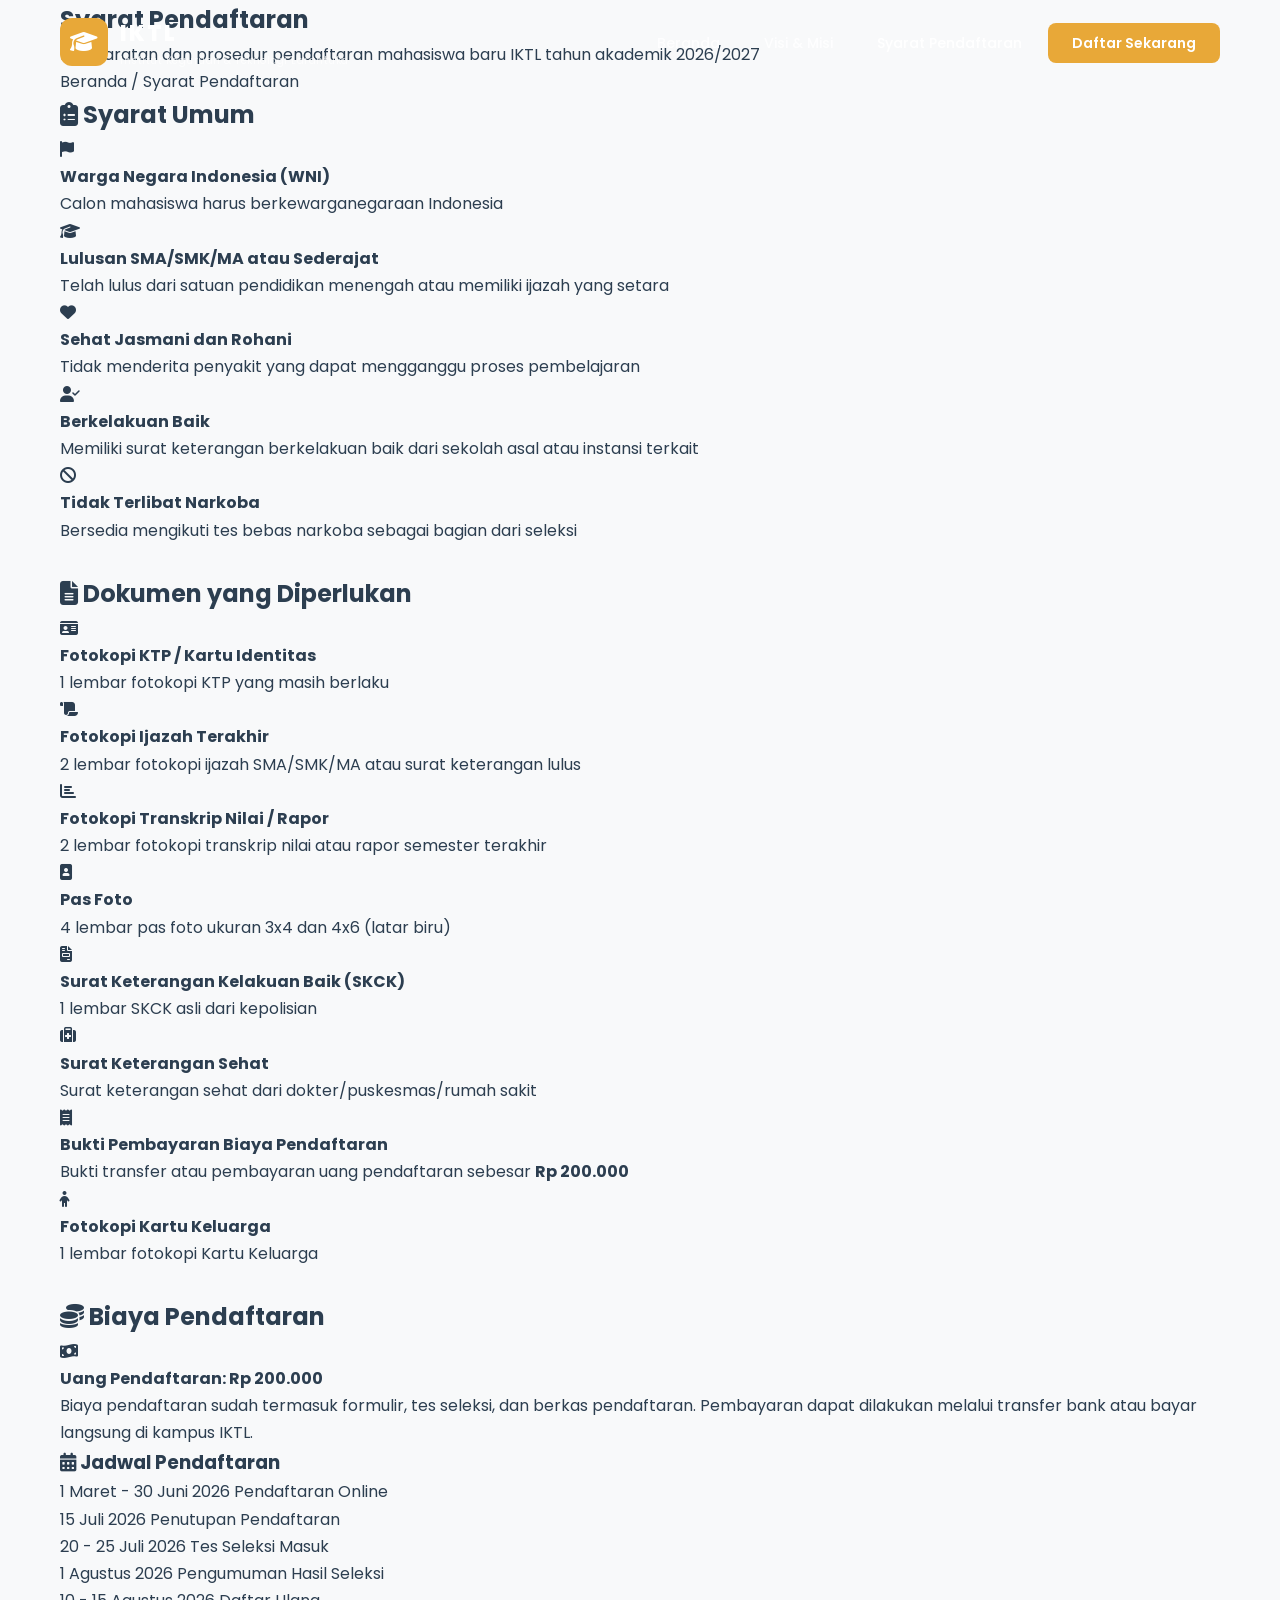
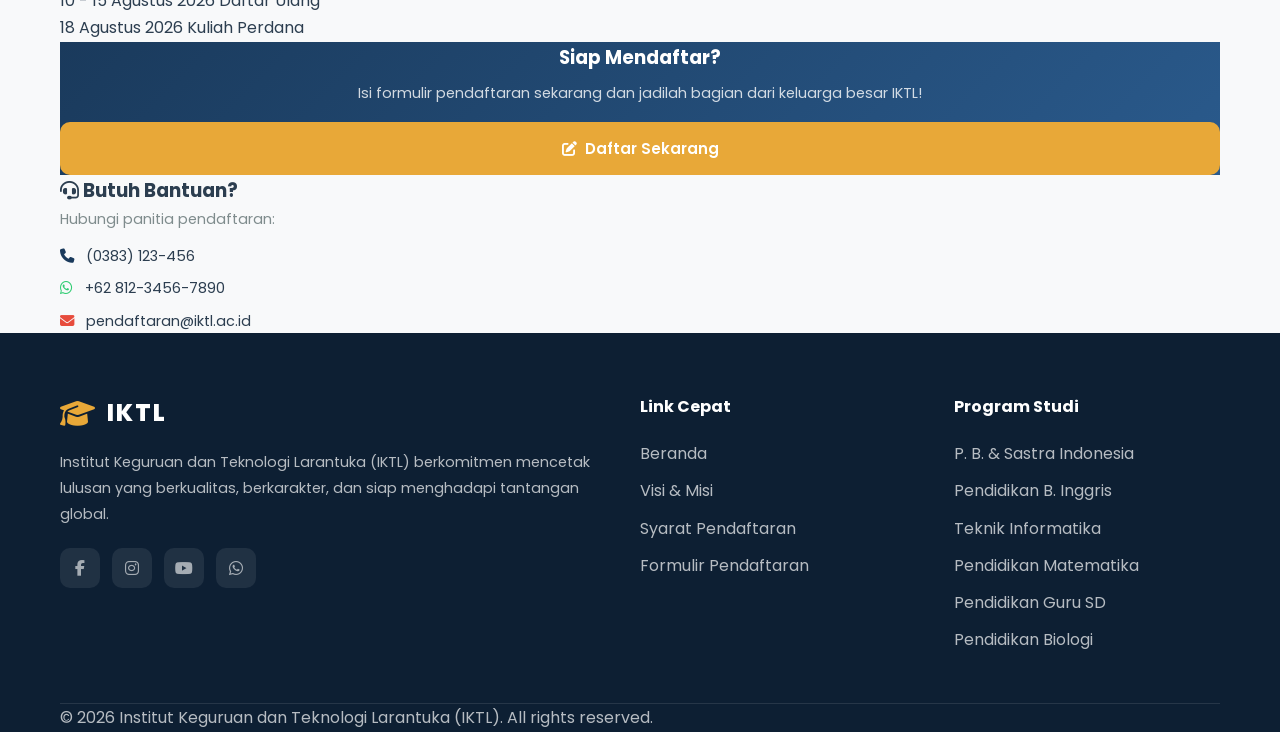
<file: syarat.html>
<!DOCTYPE html>
<html lang="id">
<head>
    <meta charset="UTF-8">
    <meta name="viewport" content="width=device-width, initial-scale=1.0">
    <title>Syarat Pendaftaran - IKTL</title>
    <link rel="stylesheet" href="style.css">
    <link href="https://fonts.googleapis.com/css2?family=Poppins:wght@300;400;500;600;700;800&display=swap" rel="stylesheet">
    <link rel="stylesheet" href="https://cdnjs.cloudflare.com/ajax/libs/font-awesome/6.5.0/css/all.min.css">
</head>
<body>

    <!-- ========== NAVBAR ========== -->
    <nav class="navbar" id="navbar">
        <div class="container nav-container">
            <a href="index.html" class="logo">
                <div class="logo-icon">
                    <i class="fas fa-graduation-cap"></i>
                </div>
                <div class="logo-text">
                    <span class="logo-name">IKTL</span>
                    <span class="logo-sub">Institut Keguruan &amp; Teknologi Larantuka</span>
                </div>
            </a>
            <button class="nav-toggle" id="navToggle" aria-label="Toggle navigation">
                <span></span>
                <span></span>
                <span></span>
            </button>
            <ul class="nav-links" id="navLinks">
                <li><a href="index.html">Beranda</a></li>
                <li><a href="visi_misi.html">Visi &amp; Misi</a></li>
                <li><a href="syarat.html" class="active">Syarat Pendaftaran</a></li>
                <li><a href="index.html#formulir" class="btn-nav">Daftar Sekarang</a></li>
            </ul>
        </div>
    </nav>

    <!-- ========== PAGE HERO ========== -->
    <section class="page-hero">
        <div class="container">
            <h1>Syarat Pendaftaran</h1>
            <p>Persyaratan dan prosedur pendaftaran mahasiswa baru IKTL tahun akademik 2026/2027</p>
            <div class="breadcrumb">
                <a href="index.html">Beranda</a>
                <span class="separator">/</span>
                <span>Syarat Pendaftaran</span>
            </div>
        </div>
    </section>

    <!-- ========== SYARAT CONTENT ========== -->
    <section class="syarat-content">
        <div class="container">
            <div class="syarat-main">
                <!-- Main Content -->
                <div>
                    <!-- Syarat Umum -->
                    <div class="syarat-list" style="margin-bottom: 30px;">
                        <h2><i class="fas fa-clipboard-list"></i> Syarat Umum</h2>
                        <div class="syarat-item">
                            <div class="syarat-icon"><i class="fas fa-flag"></i></div>
                            <div>
                                <h4>Warga Negara Indonesia (WNI)</h4>
                                <p>Calon mahasiswa harus berkewarganegaraan Indonesia</p>
                            </div>
                        </div>
                        <div class="syarat-item">
                            <div class="syarat-icon"><i class="fas fa-graduation-cap"></i></div>
                            <div>
                                <h4>Lulusan SMA/SMK/MA atau Sederajat</h4>
                                <p>Telah lulus dari satuan pendidikan menengah atau memiliki ijazah yang setara</p>
                            </div>
                        </div>
                        <div class="syarat-item">
                            <div class="syarat-icon"><i class="fas fa-heart"></i></div>
                            <div>
                                <h4>Sehat Jasmani dan Rohani</h4>
                                <p>Tidak menderita penyakit yang dapat mengganggu proses pembelajaran</p>
                            </div>
                        </div>
                        <div class="syarat-item">
                            <div class="syarat-icon"><i class="fas fa-user-check"></i></div>
                            <div>
                                <h4>Berkelakuan Baik</h4>
                                <p>Memiliki surat keterangan berkelakuan baik dari sekolah asal atau instansi terkait</p>
                            </div>
                        </div>
                        <div class="syarat-item">
                            <div class="syarat-icon"><i class="fas fa-ban"></i></div>
                            <div>
                                <h4>Tidak Terlibat Narkoba</h4>
                                <p>Bersedia mengikuti tes bebas narkoba sebagai bagian dari seleksi</p>
                            </div>
                        </div>
                    </div>

                    <!-- Dokumen yang Diperlukan -->
                    <div class="syarat-list" style="margin-bottom: 30px;">
                        <h2><i class="fas fa-file-alt"></i> Dokumen yang Diperlukan</h2>
                        <div class="syarat-item">
                            <div class="syarat-icon"><i class="fas fa-id-card"></i></div>
                            <div>
                                <h4>Fotokopi KTP / Kartu Identitas</h4>
                                <p>1 lembar fotokopi KTP yang masih berlaku</p>
                            </div>
                        </div>
                        <div class="syarat-item">
                            <div class="syarat-icon"><i class="fas fa-scroll"></i></div>
                            <div>
                                <h4>Fotokopi Ijazah Terakhir</h4>
                                <p>2 lembar fotokopi ijazah SMA/SMK/MA atau surat keterangan lulus</p>
                            </div>
                        </div>
                        <div class="syarat-item">
                            <div class="syarat-icon"><i class="fas fa-chart-bar"></i></div>
                            <div>
                                <h4>Fotokopi Transkrip Nilai / Rapor</h4>
                                <p>2 lembar fotokopi transkrip nilai atau rapor semester terakhir</p>
                            </div>
                        </div>
                        <div class="syarat-item">
                            <div class="syarat-icon"><i class="fas fa-portrait"></i></div>
                            <div>
                                <h4>Pas Foto</h4>
                                <p>4 lembar pas foto ukuran 3x4 dan 4x6 (latar biru)</p>
                            </div>
                        </div>
                        <div class="syarat-item">
                            <div class="syarat-icon"><i class="fas fa-file-invoice"></i></div>
                            <div>
                                <h4>Surat Keterangan Kelakuan Baik (SKCK)</h4>
                                <p>1 lembar SKCK asli dari kepolisian</p>
                            </div>
                        </div>
                        <div class="syarat-item">
                            <div class="syarat-icon"><i class="fas fa-medkit"></i></div>
                            <div>
                                <h4>Surat Keterangan Sehat</h4>
                                <p>Surat keterangan sehat dari dokter/puskesmas/rumah sakit</p>
                            </div>
                        </div>
                        <div class="syarat-item">
                            <div class="syarat-icon"><i class="fas fa-receipt"></i></div>
                            <div>
                                <h4>Bukti Pembayaran Biaya Pendaftaran</h4>
                                <p>Bukti transfer atau pembayaran uang pendaftaran sebesar <strong>Rp 200.000</strong></p>
                            </div>
                        </div>
                        <div class="syarat-item">
                            <div class="syarat-icon"><i class="fas fa-child"></i></div>
                            <div>
                                <h4>Fotokopi Kartu Keluarga</h4>
                                <p>1 lembar fotokopi Kartu Keluarga</p>
                            </div>
                        </div>
                    </div>

                    <!-- Biaya Pendaftaran -->
                    <div class="syarat-list">
                        <h2><i class="fas fa-coins"></i> Biaya Pendaftaran</h2>
                        <div class="syarat-item">
                            <div class="syarat-icon"><i class="fas fa-money-bill-wave"></i></div>
                            <div>
                                <h4>Uang Pendaftaran: Rp 200.000</h4>
                                <p>Biaya pendaftaran sudah termasuk formulir, tes seleksi, dan berkas pendaftaran. Pembayaran dapat dilakukan melalui transfer bank atau bayar langsung di kampus IKTL.</p>
                            </div>
                        </div>
                    </div>
                </div>

                <!-- Sidebar -->
                <div class="syarat-sidebar">
                    <!-- Timeline -->
                    <div class="sidebar-card">
                        <h3><i class="fas fa-calendar-alt"></i> Jadwal Pendaftaran</h3>
                        <div class="timeline">
                            <div class="timeline-item">
                                <span class="time">1 Maret - 30 Juni 2026</span>
                                <span class="event">Pendaftaran Online</span>
                            </div>
                            <div class="timeline-item">
                                <span class="time">15 Juli 2026</span>
                                <span class="event">Penutupan Pendaftaran</span>
                            </div>
                            <div class="timeline-item">
                                <span class="time">20 - 25 Juli 2026</span>
                                <span class="event">Tes Seleksi Masuk</span>
                            </div>
                            <div class="timeline-item">
                                <span class="time">1 Agustus 2026</span>
                                <span class="event">Pengumuman Hasil Seleksi</span>
                            </div>
                            <div class="timeline-item">
                                <span class="time">10 - 15 Agustus 2026</span>
                                <span class="event">Daftar Ulang</span>
                            </div>
                            <div class="timeline-item">
                                <span class="time">18 Agustus 2026</span>
                                <span class="event">Kuliah Perdana</span>
                            </div>
                        </div>
                    </div>

                    <!-- CTA -->
                    <div class="sidebar-card" style="background: linear-gradient(135deg, var(--primary) 0%, var(--primary-light) 100%); color: white; text-align: center;">
                        <h3 style="color: white; margin-bottom: 8px;">Siap Mendaftar?</h3>
                        <p style="color: rgba(255,255,255,0.8); font-size: 0.9rem; margin-bottom: 16px;">Isi formulir pendaftaran sekarang dan jadilah bagian dari keluarga besar IKTL!</p>
                        <a href="index.html#formulir" class="btn btn-primary" style="width: 100%; justify-content: center;">
                            <i class="fas fa-edit"></i> Daftar Sekarang
                        </a>
                    </div>

                    <!-- Kontak -->
                    <div class="sidebar-card">
                        <h3><i class="fas fa-headset"></i> Butuh Bantuan?</h3>
                        <p style="font-size: 0.9rem; color: var(--text-light); margin-bottom: 12px;">Hubungi panitia pendaftaran:</p>
                        <div style="font-size: 0.9rem;">
                            <p style="margin-bottom: 8px;"><i class="fas fa-phone" style="color: var(--primary); margin-right: 8px;"></i> (0383) 123-456</p>
                            <p style="margin-bottom: 8px;"><i class="fab fa-whatsapp" style="color: var(--accent); margin-right: 8px;"></i> +62 812-3456-7890</p>
                            <p><i class="fas fa-envelope" style="color: var(--danger); margin-right: 8px;"></i> pendaftaran@iktl.ac.id</p>
                        </div>
                    </div>
                </div>
            </div>
        </div>
    </section>

    <!-- ========== FOOTER ========== -->
    <footer class="footer">
        <div class="container">
            <div class="footer-content">
                <div class="footer-about">
                    <div class="footer-logo">
                        <i class="fas fa-graduation-cap"></i>
                        <span>IKTL</span>
                    </div>
                    <p>Institut Keguruan dan Teknologi Larantuka (IKTL) berkomitmen mencetak lulusan yang berkualitas, berkarakter, dan siap menghadapi tantangan global.</p>
                    <div class="footer-social">
                        <a href="#"><i class="fab fa-facebook-f"></i></a>
                        <a href="#"><i class="fab fa-instagram"></i></a>
                        <a href="#"><i class="fab fa-youtube"></i></a>
                        <a href="#"><i class="fab fa-whatsapp"></i></a>
                    </div>
                </div>
                <div class="footer-links">
                    <h4>Link Cepat</h4>
                    <ul>
                        <li><a href="index.html">Beranda</a></li>
                        <li><a href="visi_misi.html">Visi &amp; Misi</a></li>
                        <li><a href="syarat.html">Syarat Pendaftaran</a></li>
                        <li><a href="index.html#formulir">Formulir Pendaftaran</a></li>
                    </ul>
                </div>
                <div class="footer-links">
                    <h4>Program Studi</h4>
                    <ul>
                        <li><a href="#">P. B. &amp; Sastra Indonesia</a></li>
                        <li><a href="#">Pendidikan B. Inggris</a></li>
                        <li><a href="#">Teknik Informatika</a></li>
                        <li><a href="#">Pendidikan Matematika</a></li>
                        <li><a href="#">Pendidikan Guru SD</a></li>
                        <li><a href="#">Pendidikan Biologi</a></li>
                    </ul>
                </div>
            </div>
            <div class="footer-bottom">
                <p>&copy; 2026 Institut Keguruan dan Teknologi Larantuka (IKTL). All rights reserved.</p>
            </div>
        </div>
    </footer>

    <script>
        // Navbar scroll effect
        window.addEventListener('scroll', () => {
            const navbar = document.getElementById('navbar');
            if (window.scrollY > 100) {
                navbar.classList.add('scrolled');
            } else {
                navbar.classList.remove('scrolled');
            }
        });

        // Nav toggle
        const navToggle = document.getElementById('navToggle');
        const navLinks = document.getElementById('navLinks');
        navToggle.addEventListener('click', () => {
            navToggle.classList.toggle('active');
            navLinks.classList.toggle('active');
        });

        document.querySelectorAll('.nav-links a').forEach(link => {
            link.addEventListener('click', () => {
                navToggle.classList.remove('active');
                navLinks.classList.remove('active');
            });
        });
    </script>
</body>
</html>
</file>
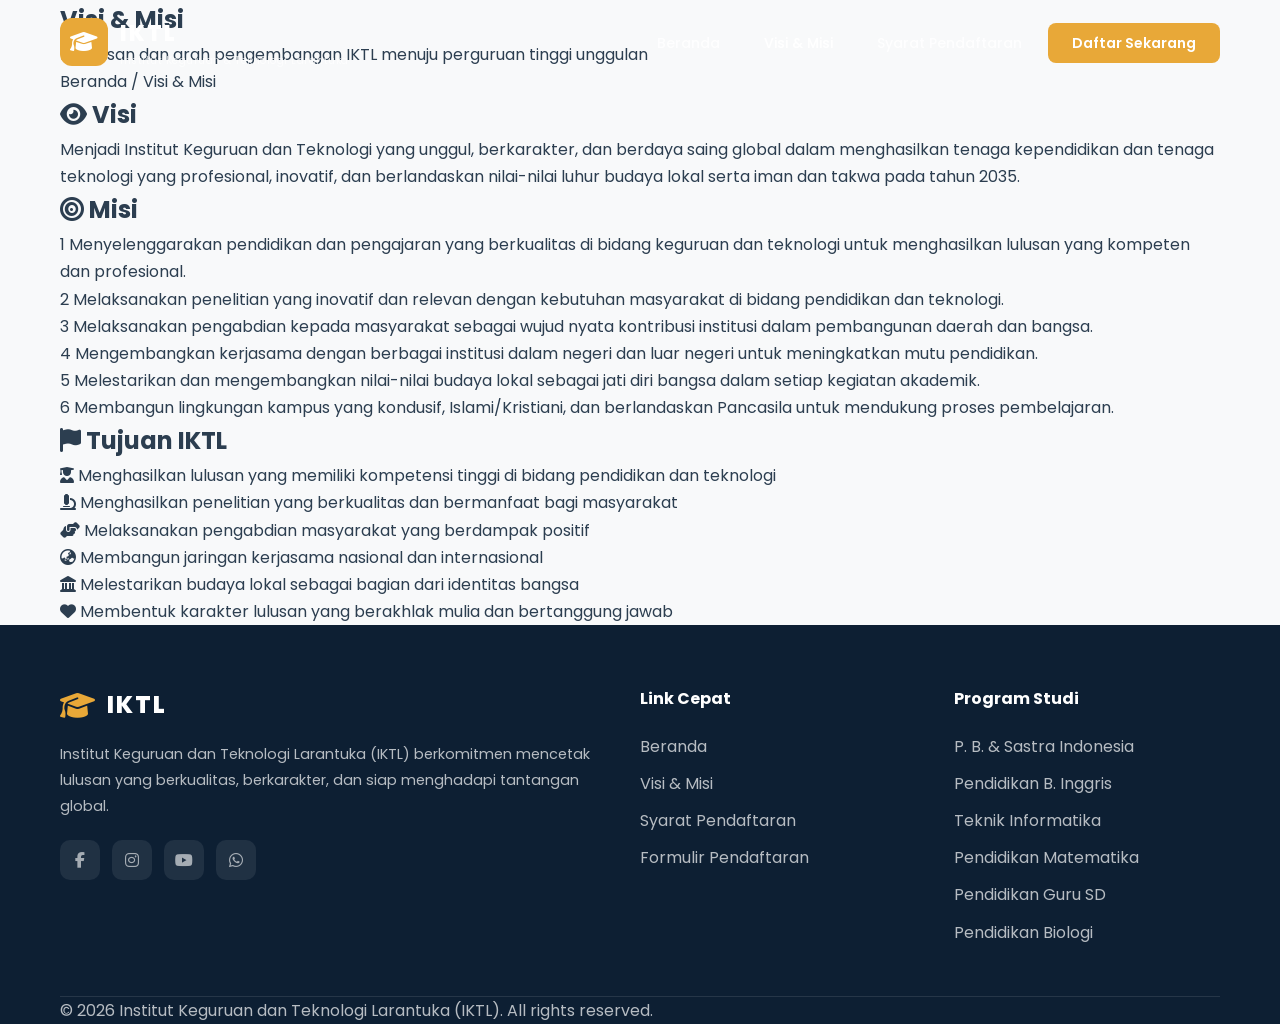
<file: visi_misi.html>
<!DOCTYPE html>
<html lang="id">
<head>
    <meta charset="UTF-8">
    <meta name="viewport" content="width=device-width, initial-scale=1.0">
    <title>Visi & Misi - IKTL</title>
    <link rel="stylesheet" href="style.css">
    <link href="https://fonts.googleapis.com/css2?family=Poppins:wght@300;400;500;600;700;800&display=swap" rel="stylesheet">
    <link rel="stylesheet" href="https://cdnjs.cloudflare.com/ajax/libs/font-awesome/6.5.0/css/all.min.css">
</head>
<body>

    <!-- ========== NAVBAR ========== -->
    <nav class="navbar" id="navbar">
        <div class="container nav-container">
            <a href="index.html" class="logo">
                <div class="logo-icon">
                    <i class="fas fa-graduation-cap"></i>
                </div>
                <div class="logo-text">
                    <span class="logo-name">IKTL</span>
                    <span class="logo-sub">Institut Keguruan &amp; Teknologi Larantuka</span>
                </div>
            </a>
            <button class="nav-toggle" id="navToggle" aria-label="Toggle navigation">
                <span></span>
                <span></span>
                <span></span>
            </button>
            <ul class="nav-links" id="navLinks">
                <li><a href="index.html">Beranda</a></li>
                <li><a href="visi_misi.html" class="active">Visi &amp; Misi</a></li>
                <li><a href="syarat.html">Syarat Pendaftaran</a></li>
                <li><a href="index.html#formulir" class="btn-nav">Daftar Sekarang</a></li>
            </ul>
        </div>
    </nav>

    <!-- ========== PAGE HERO ========== -->
    <section class="page-hero">
        <div class="container">
            <h1>Visi &amp; Misi</h1>
            <p>Landasan dan arah pengembangan IKTL menuju perguruan tinggi unggulan</p>
            <div class="breadcrumb">
                <a href="index.html">Beranda</a>
                <span class="separator">/</span>
                <span>Visi &amp; Misi</span>
            </div>
        </div>
    </section>

    <!-- ========== VISI MISI CONTENT ========== -->
    <section class="visi-misi-content">
        <div class="container">
            <div class="visi-misi-grid">
                <!-- Visi -->
                <div class="visi-card">
                    <h2><i class="fas fa-eye"></i> Visi</h2>
                    <p>Menjadi Institut Keguruan dan Teknologi yang unggul, berkarakter, dan berdaya saing global dalam menghasilkan tenaga kependidikan dan tenaga teknologi yang profesional, inovatif, dan berlandaskan nilai-nilai luhur budaya lokal serta iman dan takwa pada tahun 2035.</p>
                </div>

                <!-- Misi -->
                <div class="misi-card">
                    <h2><i class="fas fa-bullseye"></i> Misi</h2>
                    <ul class="misi-list">
                        <li>
                            <span class="misi-number">1</span>
                            <span>Menyelenggarakan pendidikan dan pengajaran yang berkualitas di bidang keguruan dan teknologi untuk menghasilkan lulusan yang kompeten dan profesional.</span>
                        </li>
                        <li>
                            <span class="misi-number">2</span>
                            <span>Melaksanakan penelitian yang inovatif dan relevan dengan kebutuhan masyarakat di bidang pendidikan dan teknologi.</span>
                        </li>
                        <li>
                            <span class="misi-number">3</span>
                            <span>Melaksanakan pengabdian kepada masyarakat sebagai wujud nyata kontribusi institusi dalam pembangunan daerah dan bangsa.</span>
                        </li>
                        <li>
                            <span class="misi-number">4</span>
                            <span>Mengembangkan kerjasama dengan berbagai institusi dalam negeri dan luar negeri untuk meningkatkan mutu pendidikan.</span>
                        </li>
                        <li>
                            <span class="misi-number">5</span>
                            <span>Melestarikan dan mengembangkan nilai-nilai budaya lokal sebagai jati diri bangsa dalam setiap kegiatan akademik.</span>
                        </li>
                        <li>
                            <span class="misi-number">6</span>
                            <span>Membangun lingkungan kampus yang kondusif, Islami/Kristiani, dan berlandaskan Pancasila untuk mendukung proses pembelajaran.</span>
                        </li>
                    </ul>
                </div>
            </div>

            <!-- Tujuan -->
            <div class="tujuan-section">
                <h2><i class="fas fa-flag"></i> Tujuan IKTL</h2>
                <div class="tujuan-grid">
                    <div class="tujuan-item">
                        <i class="fas fa-user-graduate"></i>
                        <span>Menghasilkan lulusan yang memiliki kompetensi tinggi di bidang pendidikan dan teknologi</span>
                    </div>
                    <div class="tujuan-item">
                        <i class="fas fa-microscope"></i>
                        <span>Menghasilkan penelitian yang berkualitas dan bermanfaat bagi masyarakat</span>
                    </div>
                    <div class="tujuan-item">
                        <i class="fas fa-hands-helping"></i>
                        <span>Melaksanakan pengabdian masyarakat yang berdampak positif</span>
                    </div>
                    <div class="tujuan-item">
                        <i class="fas fa-globe-asia"></i>
                        <span>Membangun jaringan kerjasama nasional dan internasional</span>
                    </div>
                    <div class="tujuan-item">
                        <i class="fas fa-landmark"></i>
                        <span>Melestarikan budaya lokal sebagai bagian dari identitas bangsa</span>
                    </div>
                    <div class="tujuan-item">
                        <i class="fas fa-heart"></i>
                        <span>Membentuk karakter lulusan yang berakhlak mulia dan bertanggung jawab</span>
                    </div>
                </div>
            </div>
        </div>
    </section>

    <!-- ========== FOOTER ========== -->
    <footer class="footer">
        <div class="container">
            <div class="footer-content">
                <div class="footer-about">
                    <div class="footer-logo">
                        <i class="fas fa-graduation-cap"></i>
                        <span>IKTL</span>
                    </div>
                    <p>Institut Keguruan dan Teknologi Larantuka (IKTL) berkomitmen mencetak lulusan yang berkualitas, berkarakter, dan siap menghadapi tantangan global.</p>
                    <div class="footer-social">
                        <a href="#"><i class="fab fa-facebook-f"></i></a>
                        <a href="#"><i class="fab fa-instagram"></i></a>
                        <a href="#"><i class="fab fa-youtube"></i></a>
                        <a href="#"><i class="fab fa-whatsapp"></i></a>
                    </div>
                </div>
                <div class="footer-links">
                    <h4>Link Cepat</h4>
                    <ul>
                        <li><a href="index.html">Beranda</a></li>
                        <li><a href="visi_misi.html">Visi &amp; Misi</a></li>
                        <li><a href="syarat.html">Syarat Pendaftaran</a></li>
                        <li><a href="index.html#formulir">Formulir Pendaftaran</a></li>
                    </ul>
                </div>
                <div class="footer-links">
                    <h4>Program Studi</h4>
                    <ul>
                        <li><a href="#">P. B. &amp; Sastra Indonesia</a></li>
                        <li><a href="#">Pendidikan B. Inggris</a></li>
                        <li><a href="#">Teknik Informatika</a></li>
                        <li><a href="#">Pendidikan Matematika</a></li>
                        <li><a href="#">Pendidikan Guru SD</a></li>
                        <li><a href="#">Pendidikan Biologi</a></li>
                    </ul>
                </div>
            </div>
            <div class="footer-bottom">
                <p>&copy; 2026 Institut Keguruan dan Teknologi Larantuka (IKTL). All rights reserved.</p>
            </div>
        </div>
    </footer>

    <script>
        // Navbar scroll effect
        window.addEventListener('scroll', () => {
            const navbar = document.getElementById('navbar');
            if (window.scrollY > 100) {
                navbar.classList.add('scrolled');
            } else {
                navbar.classList.remove('scrolled');
            }
        });

        // Nav toggle
        const navToggle = document.getElementById('navToggle');
        const navLinks = document.getElementById('navLinks');
        navToggle.addEventListener('click', () => {
            navToggle.classList.toggle('active');
            navLinks.classList.toggle('active');
        });

        document.querySelectorAll('.nav-links a').forEach(link => {
            link.addEventListener('click', () => {
                navToggle.classList.remove('active');
                navLinks.classList.remove('active');
            });
        });
    </script>
</body>
</html>
</file>
<file: style.css>
/* ============================================
   RESET & BASE
   ============================================ */
* {
    margin: 0;
    padding: 0;
    box-sizing: border-box;
}

:root {
    --primary: #1a3a5c;
    --primary-light: #2a5a8c;
    --primary-dark: #0d1f33;
    --secondary: #e8a838;
    --secondary-light: #f0c060;
    --accent: #2ecc71;
    --danger: #e74c3c;
    --text: #2c3e50;
    --text-light: #7f8c8d;
    --bg: #f8f9fa;
    --white: #ffffff;
    --shadow: 0 4px 20px rgba(0, 0, 0, 0.08);
    --shadow-lg: 0 10px 40px rgba(0, 0, 0, 0.12);
    --radius: 12px;
    --radius-lg: 20px;
    --transition: all 0.3s ease;
}

html {
    scroll-behavior: smooth;
}

body {
    font-family: 'Poppins', sans-serif;
    color: var(--text);
    background: var(--bg);
    line-height: 1.7;
    overflow-x: hidden;
}

a {
    text-decoration: none;
    color: inherit;
}

ul {
    list-style: none;
}

img {
    max-width: 100%;
}

.container {
    max-width: 1200px;
    margin: 0 auto;
    padding: 0 20px;
}

/* ============================================
   NAVBAR
   ============================================ */
.navbar {
    position: fixed;
    top: 0;
    left: 0;
    width: 100%;
    z-index: 1000;
    padding: 15px 0;
    transition: var(--transition);
    background: transparent;
}

.navbar.scrolled {
    background: rgba(26, 58, 92, 0.97);
    padding: 10px 0;
    box-shadow: 0 2px 20px rgba(0, 0, 0, 0.15);
    backdrop-filter: blur(10px);
}

.nav-container {
    display: flex;
    align-items: center;
    justify-content: space-between;
}

.logo {
    display: flex;
    align-items: center;
    gap: 12px;
}

.logo-icon {
    width: 48px;
    height: 48px;
    background: var(--secondary);
    border-radius: 12px;
    display: flex;
    align-items: center;
    justify-content: center;
    font-size: 22px;
    color: var(--white);
}

.logo-text {
    display: flex;
    flex-direction: column;
}

.logo-name {
    font-size: 22px;
    font-weight: 800;
    color: var(--white);
    letter-spacing: 2px;
}

.logo-sub {
    font-size: 10px;
    color: rgba(255, 255, 255, 0.7);
    letter-spacing: 0.5px;
}

.nav-links {
    display: flex;
    align-items: center;
    gap: 8px;
}

.nav-links a {
    color: rgba(255, 255, 255, 0.85);
    padding: 8px 18px;
    border-radius: 8px;
    font-size: 14px;
    font-weight: 500;
    transition: var(--transition);
}

.nav-links a:hover,
.nav-links a.active {
    color: var(--white);
    background: rgba(255, 255, 255, 0.1);
}

.btn-nav {
    background: var(--secondary) !important;
    color: var(--white) !important;
    font-weight: 600 !important;
    padding: 10px 24px !important;
}

.btn-nav:hover {
    background: var(--secondary-light) !important;
    transform: translateY(-2px);
}

/* Nav Toggle */
.nav-toggle {
    display: none;
    flex-direction: column;
    gap: 5px;
    background: none;
    border: none;
    cursor: pointer;
    padding: 5px;
}

.nav-toggle span {
    width: 25px;
    height: 3px;
    background: var(--white);
    border-radius: 2px;
    transition: var(--transition);
}

.nav-toggle.active span:nth-child(1) {
    transform: rotate(45deg) translate(5px, 6px);
}

.nav-toggle.active span:nth-child(2) {
    opacity: 0;
}

.nav-toggle.active span:nth-child(3) {
    transform: rotate(-45deg) translate(5px, -6px);
}

/* ============================================
   HERO SECTION
   ============================================ */
.hero {
    position: relative;
    min-height: 100vh;
    display: flex;
    align-items: center;
    background: linear-gradient(135deg, #0d1f33 0%, #1a3a5c 40%, #2a5a8c 100%);
    overflow: hidden;
}

.hero::before {
    content: '';
    position: absolute;
    top: -50%;
    right: -20%;
    width: 800px;
    height: 800px;
    background: radial-gradient(circle, rgba(232, 168, 56, 0.15) 0%, transparent 70%);
    border-radius: 50%;
}

.hero::after {
    content: '';
    position: absolute;
    bottom: -30%;
    left: -10%;
    width: 600px;
    height: 600px;
    background: radial-gradient(circle, rgba(46, 204, 113, 0.1) 0%, transparent 70%);
    border-radius: 50%;
}

.hero-overlay {
    position: absolute;
    inset: 0;
    background: url("image/svg+xml,%3Csvg width='60' height='60' viewBox='0 0 60 60' xmlns='http://www.w3.org/2000/svg'%3E%3Cg fill='none' fill-rule='evenodd'%3E%3Cg fill='%23ffffff' fill-opacity='0.03'%3E%3Cpath d='M36 34v-4h-2v4h-4v2h4v4h2v-4h4v-2h-4zm0-30V0h-2v4h-4v2h4v4h2V6h4V4h-4zM6 34v-4H4v4H0v2h4v4h2v-4h4v-2H6zM6 4V0H4v4H0v2h4v4h2V6h4V4H6z'/%3E%3C/g%3E%3C/g%3E%3C/svg%3E");
}

.hero-content {
    position: relative;
    z-index: 2;
    text-align: center;
    padding: 120px 20px 80px;
}

.hero-badge {
    display: inline-block;
    background: rgba(232, 168, 56, 0.2);
    border: 1px solid rgba(232, 168, 56, 0.4);
    color: var(--secondary-light);
    padding: 8px 24px;
    border-radius: 50px;
    font-size: 14px;
    font-weight: 500;
    margin-bottom: 24px;
    animation: fadeInDown 0.8s ease;
}

.hero h1 {
    font-size: 3.2rem;
    color: var(--white);
    font-weight: 800;
    line-height: 1.2;
    margin-bottom: 20px;
    animation: fadeInUp 0.8s ease;
}

.hero .highlight {
    color: var(--secondary);
    display: inline;
}

.hero p {
    font-size: 1.15rem;
    color: rgba(255, 255, 255, 0.75);
    max-width: 650px;
    margin: 0 auto 36px;
    animation: fadeInUp 1s ease;
}

.hero-buttons {
    display: flex;
    gap: 16px;
    justify-content: center;
    flex-wrap: wrap;
    margin-bottom: 60px;
    animation: fadeInUp 1.2s ease;
}

.hero-stats {
    display: flex;
    justify-content: center;
    align-items: center;
    gap: 40px;
    flex-wrap: wrap;
    animation: fadeInUp 1.4s ease;
}

.stat-item {
    text-align: center;
}

.stat-number {
    display: block;
    font-size: 2.5rem;
    font-weight: 800;
    color: var(--secondary);
}

.stat-label {
    font-size: 14px;
    color: rgba(255, 255, 255, 0.6);
}

.stat-divider {
    width: 1px;
    height: 50px;
    background: rgba(255, 255, 255, 0.2);
}

/* ============================================
   BUTTONS
   ============================================ */
.btn {
    display: inline-flex;
    align-items: center;
    gap: 8px;
    padding: 14px 32px;
    border-radius: 10px;
    font-size: 15px;
    font-weight: 600;
    font-family: 'Poppins', sans-serif;
    cursor: pointer;
    border: none;
    transition: var(--transition);
}

.btn-primary {
    background: var(--secondary);
    color: var(--white);
}

.btn-primary:hover {
    background: var(--secondary-light);
    transform: translateY(-3px);
    box-shadow: 0 8px 25px rgba(232, 168, 56, 0.35);
}

.btn-outline {
    background: transparent;
    color: var(--white);
    border: 2px solid rgba(255, 255, 255, 0.4);
}

.btn-outline:hover {
    border-color: var(--white);
    background: rgba(255, 255, 255, 0.1);
    transform: translateY(-3px);
}

/* ============================================
   SECTION COMMON
   ============================================ */
.section {
    padding: 100px 0;
}

.section-header {
    text-align: center;
    margin-bottom: 60px;
}

.section-badge {
    display: inline-block;
    background: rgba(26, 58, 92, 0.08);
    color: var(--primary);
    padding: 6px 20px;
    border-radius: 50px;
    font-size: 13px;
    font-weight: 600;
    margin-bottom: 16px;
    letter-spacing: 1px;
    text-transform: uppercase;
}

.section-header h2 {
    font-size: 2.2rem;
    font-weight: 700;
    color: var(--primary-dark);
    margin-bottom: 12px;
}

.section-header p {
    font-size: 1.05rem;
    color: var(--text-light);
    max-width: 550px;
    margin: 0 auto;
}

/* ============================================
   PROGRAM STUDI
   ============================================ */
.program-studi {
    background: var(--white);
}

.program-grid {
    display: grid;
    grid-template-columns: repeat(3, 1fr);
    gap: 24px;
}

.program-card {
    background: var(--white);
    border-radius: var(--radius-lg);
    padding: 36px 28px;
    text-align: center;
    box-shadow: var(--shadow);
    transition: var(--transition);
    border: 1px solid rgba(0, 0, 0, 0.04);
}

.program-card:hover {
    transform: translateY(-8px);
    box-shadow: var(--shadow-lg);
}

.program-icon {
    width: 72px;
    height: 72px;
    border-radius: 18px;
    display: flex;
    align-items: center;
    justify-content: center;
    margin: 0 auto 20px;
    font-size: 28px;
    color: var(--white);
}

.program-card h3 {
    font-size: 1.1rem;
    font-weight: 700;
    color: var(--primary-dark);
    margin-bottom: 10px;
}

.program-card p {
    font-size: 0.9rem;
    color: var(--text-light);
    line-height: 1.6;
}

/* ============================================
   BIAYA SECTION
   ============================================ */
.biaya-section {
    background: linear-gradient(135deg, #f5f7fa 0%, #e8ecf1 100%);
}

.biaya-card {
    display: flex;
    background: var(--white);
    border-radius: var(--radius-lg);
    overflow: hidden;
    box-shadow: var(--shadow-lg);
}

.biaya-content {
    flex: 1;
    padding: 50px;
}

.biaya-content .section-badge {
    background: rgba(232, 168, 56, 0.1);
    color: var(--secondary);
}

.biaya-content h2 {
    font-size: 1.8rem;
    font-weight: 700;
    color: var(--primary-dark);
    margin-bottom: 20px;
}

.biaya-amount {
    display: flex;
    align-items: baseline;
    gap: 8px;
    margin-bottom: 24px;
}

.currency {
    font-size: 1.5rem;
    font-weight: 600;
    color: var(--primary);
}

.amount {
    font-size: 3.5rem;
    font-weight: 800;
    color: var(--primary-dark);
}

.biaya-content > p {
    color: var(--text-light);
    margin-bottom: 12px;
}

.biaya-list {
    margin-top: 16px;
}

.biaya-list li {
    display: flex;
    align-items: center;
    gap: 10px;
    padding: 8px 0;
    color: var(--text);
    font-size: 0.95rem;
}

.biaya-list li i {
    color: var(--accent);
    font-size: 16px;
}

.biaya-image {
    flex: 0 0 350px;
    background: linear-gradient(135deg, var(--primary) 0%, var(--primary-light) 100%);
    display: flex;
    align-items: center;
    justify-content: center;
    position: relative;
    overflow: hidden;
}

.biaya-visual {
    text-align: center;
    color: var(--white);
    z-index: 2;
}

.biaya-visual i {
    font-size: 80px;
    margin-bottom: 16px;
    opacity: 0.9;
}

.biaya-visual span {
    font-size: 1.2rem;
    font-weight: 600;
    letter-spacing: 3px;
}

.biaya-image::before {
    content: '';
    position: absolute;
    top: -50%;
    right: -50%;
    width: 100%;
    height: 100%;
    background: radial-gradient(circle, rgba(232, 168, 56, 0.2) 0%, transparent 70%);
    border-radius: 50%;
}

/* ============================================
   FORM SECTION
   ============================================ */
.form-section {
    background: var(--white);
}

.form-wrapper {
    max-width: 800px;
    margin: 0 auto;
}

/* Progress Steps */
.form-progress {
    display: flex;
    align-items: center;
    justify-content: center;
    margin-bottom: 48px;
    flex-wrap: wrap;
    gap: 8px;
}

.progress-step {
    display: flex;
    flex-direction: column;
    align-items: center;
    gap: 6px;
    position: relative;
}

.step-circle {
    width: 42px;
    height: 42px;
    border-radius: 50%;
    background: #e8ecf1;
    color: var(--text-light);
    display: flex;
    align-items: center;
    justify-content: center;
    font-weight: 700;
    font-size: 16px;
    transition: var(--transition);
}

.progress-step.active .step-circle {
    background: var(--primary);
    color: var(--white);
    box-shadow: 0 0 0 4px rgba(26, 58, 92, 0.2);
}

.progress-step.completed .step-circle {
    background: var(--accent);
    color: var(--white);
}

.progress-step span {
    font-size: 12px;
    font-weight: 500;
    color: var(--text-light);
    white-space: nowrap;
}

.progress-step.active span {
    color: var(--primary);
    font-weight: 600;
}

.progress-line {
    width: 40px;
    height: 3px;
    background: #e8ecf1;
    border-radius: 2px;
    margin: 0 4px;
    align-self: center;
    margin-bottom: 20px;
}

/* Form Steps */
.form-step {
    display: none;
    animation: fadeIn 0.5s ease;
}

.form-step.active {
    display: block;
}

.form-step h3 {
    font-size: 1.4rem;
    font-weight: 700;
    color: var(--primary-dark);
    margin-bottom: 28px;
    display: flex;
    align-items: center;
    gap: 10px;
}

.form-step h3 i {
    color: var(--secondary);
}

.form-row {
    display: grid;
    grid-template-columns: 1fr 1fr;
    gap: 20px;
    margin-bottom: 20px;
}

.form-group {
    margin-bottom: 4px;
}

.form-group.full-width {
    grid-column: 1 / -1;
}

.form-group label {
    display: block;
    font-size: 14px;
    font-weight: 600;
    color: var(--text);
    margin-bottom: 8px;
}

.required {
    color: var(--danger);
}

.form-group input,
.form-group select,
.form-group textarea {
    width: 100%;
    padding: 12px 16px;
    border: 2px solid #e8ecf1;
    border-radius: 10px;
    font-size: 14px;
    font-family: 'Poppins', sans-serif;
    color: var(--text);
    transition: var(--transition);
    background: var(--white);
}

.form-group input:focus,
.form-group select:focus,
.form-group textarea:focus {
    outline: none;
    border-color: var(--primary);
    box-shadow: 0 0 0 4px rgba(26, 58, 92, 0.1);
}

.form-group input.error,
.form-group select.error,
.form-group textarea.error {
    border-color: var(--danger);
    box-shadow: 0 0 0 4px rgba(231, 76, 60, 0.1);
}

.error-msg {
    display: block;
    font-size: 12px;
    color: var(--danger);
    margin-top: 4px;
    min-height: 18px;
}

.readonly-input {
    background: #f0f2f5 !important;
    font-weight: 700;
    color: var(--primary);
    cursor: not-allowed;
}

/* Payment Info */
.payment-info {
    background: linear-gradient(135deg, #f8f9fa, #e8ecf1);
    border-radius: var(--radius);
    padding: 24px;
    margin: 20px 0;
}

.payment-info h4 {
    font-size: 1rem;
    font-weight: 600;
    color: var(--primary);
    margin-bottom: 8px;
}

.payment-info p {
    font-size: 0.9rem;
    color: var(--text-light);
    margin-bottom: 16px;
}

.bank-details {
    display: flex;
    flex-direction: column;
    gap: 12px;
}

.bank-item {
    display: flex;
    align-items: center;
    gap: 14px;
    background: var(--white);
    padding: 14px 18px;
    border-radius: 10px;
    box-shadow: 0 2px 8px rgba(0, 0, 0, 0.04);
}

.bank-item i {
    font-size: 28px;
    color: var(--primary);
}

.bank-item div {
    display: flex;
    flex-direction: column;
}

.bank-item strong {
    font-size: 0.95rem;
    color: var(--primary-dark);
}

.bank-item span {
    font-size: 0.85rem;
    color: var(--text-light);
}

/* File Upload */
.file-upload {
    position: relative;
}

.file-upload input[type="file"] {
    display: none;
}

.file-label {
    display: flex;
    flex-direction: column;
    align-items: center;
    justify-content: center;
    padding: 32px;
    border: 2px dashed #d0d5dd;
    border-radius: var(--radius);
    cursor: pointer;
    transition: var(--transition);
    text-align: center;
    background: #fafbfc;
}

.file-label:hover {
    border-color: var(--primary);
    background: rgba(26, 58, 92, 0.03);
}

.file-label i {
    font-size: 36px;
    color: var(--primary-light);
    margin-bottom: 8px;
}

.file-label span {
    font-size: 14px;
    font-weight: 500;
    color: var(--text);
}

.file-label small {
    font-size: 12px;
    color: var(--text-light);
    margin-top: 4px;
}

/* Form Buttons */
.form-buttons {
    display: flex;
    justify-content: space-between;
    margin-top: 32px;
    gap: 16px;
}

.form-buttons .btn-outline {
    color: var(--text);
    border-color: #d0d5dd;
}

.form-buttons .btn-outline:hover {
    border-color: var(--primary);
    color: var(--primary);
    background: rgba(26, 58, 92, 0.05);
}

/* Checkbox */
.checkbox-group {
    margin-top: 24px;
}

.custom-checkbox {
    display: flex;
    align-items: flex-start;
    gap: 12px;
    cursor: pointer;
    font-size: 14px;
    color: var(--text);
}

.custom-checkbox input {
    display: none;
}

.checkmark {
    width: 22px;
    height: 22px;
    min-width: 22px;
    border: 2px solid #d0d5dd;
    border-radius: 6px;
    display: flex;
    align-items: center;
    justify-content: center;
    transition: var(--transition);
    margin-top: 2px;
}

.custom-checkbox input:checked + .checkmark {
    background: var(--primary);
    border-color: var(--primary);
}

.custom-checkbox input:checked + .checkmark::after {
    content: '✓';
    color: var(--white);
    font-size: 14px;
    font-weight: 700;
}

/* Summary */
.confirm-desc {
    color: var(--text-light);
    margin-bottom: 24px;
    font-size: 0.95rem;
}

.summary-grid {
    display: grid;
    grid-template-columns: 1fr;
    gap: 20px;
    margin-bottom: 24px;
}

.summary-card {
    background: #f8f9fa;
    border-radius: var(--radius);
    padding: 24px;
    border: 1px solid #e8ecf1;
}

.summary-card h4 {
    font-size: 1rem;
    font-weight: 600;
    color: var(--primary);
    margin-bottom: 16px;
    display: flex;
    align-items: center;
    gap: 8px;
}

.summary-card h4 i {
    color: var(--secondary);
}

.summary-table {
    width: 100%;
}

.summary-table tr {
    border-bottom: 1px solid #e8ecf1;
}

.summary-table tr:last-child {
    border-bottom: none;
}

.summary-table td {
    padding: 10px 4px;
    font-size: 0.9rem;
}

.summary-table td:first-child {
    color: var(--text-light);
    font-weight: 500;
    width: 180px;
}

.summary-table td:last-child {
    color: var(--text);
    font-weight: 600;
}

/* ============================================
   KONTAK SECTION
   ============================================ */
.kontak-section {
    background: linear-gradient(135deg, #f5f7fa 0%, #e8ecf1 100%);
}

.kontak-grid {
    display: grid;
    grid-template-columns: repeat(4, 1fr);
    gap: 24px;
}

.kontak-card {
    background: var(--white);
    border-radius: var(--radius-lg);
    padding: 32px 24px;
    text-align: center;
    box-shadow: var(--shadow);
    transition: var(--transition);
}

.kontak-card:hover {
    transform: translateY(-5px);
    box-shadow: var(--shadow-lg);
}

.kontak-card i {
    font-size: 32px;
    color: var(--primary);
    margin-bottom: 16px;
}

.kontak-card h4 {
    font-size: 1rem;
    font-weight: 700;
    color: var(--primary-dark);
    margin-bottom: 8px;
}

.kontak-card p {
    font-size: 0.85rem;
    color: var(--text-light);
    line-height: 1.6;
}

/* ============================================
   FOOTER
   ============================================ */
.footer {
    background: var(--primary-dark);
    color: rgba(255, 255, 255, 0.7);
    padding: 60px 0 0;
}

.footer-content {
    display: grid;
    grid-template-columns: 2fr 1fr 1fr;
    gap: 48px;
    padding-bottom: 40px;
    border-bottom: 1px solid rgba(255, 255, 255, 0.1);
}

.footer-logo {
    display: flex;
    align-items: center;
    gap: 12px;
    margin-bottom: 16px;
}

.footer-logo i {
    font-size: 28px;
    color: var(--secondary);
}

.footer-logo span {
    font-size: 24px;
    font-weight: 800;
    color: var(--white);
    letter-spacing: 2px;
}

.footer-about p {
    font-size: 0.9rem;
    line-height: 1.8;
    margin-bottom: 20px;
}

.footer-social {
    display: flex;
    gap: 12px;
}

.footer-social a {
    width: 40px;
    height: 40px;
    border-radius: 10px;
    background: rgba(255, 255, 255, 0.08);
    display: flex;
    align-items: center;
    justify-content: center;
    color: rgba(255, 255, 255, 0.6);
    transition: var(--transition);
}

.footer-social a:hover {
    background: var(--secondary);
    color: var(--white);
    transform: translateY(-3px);
}

.footer-links h4 {
    color: var(--white);
    font-size: 1rem;
    font-weight: 700;
    margin-bottom: 20px;
}

.footer-links ul li {
    margin-bottom: 10px;
}

.footer-links ul li a {
    font-size
</file>
